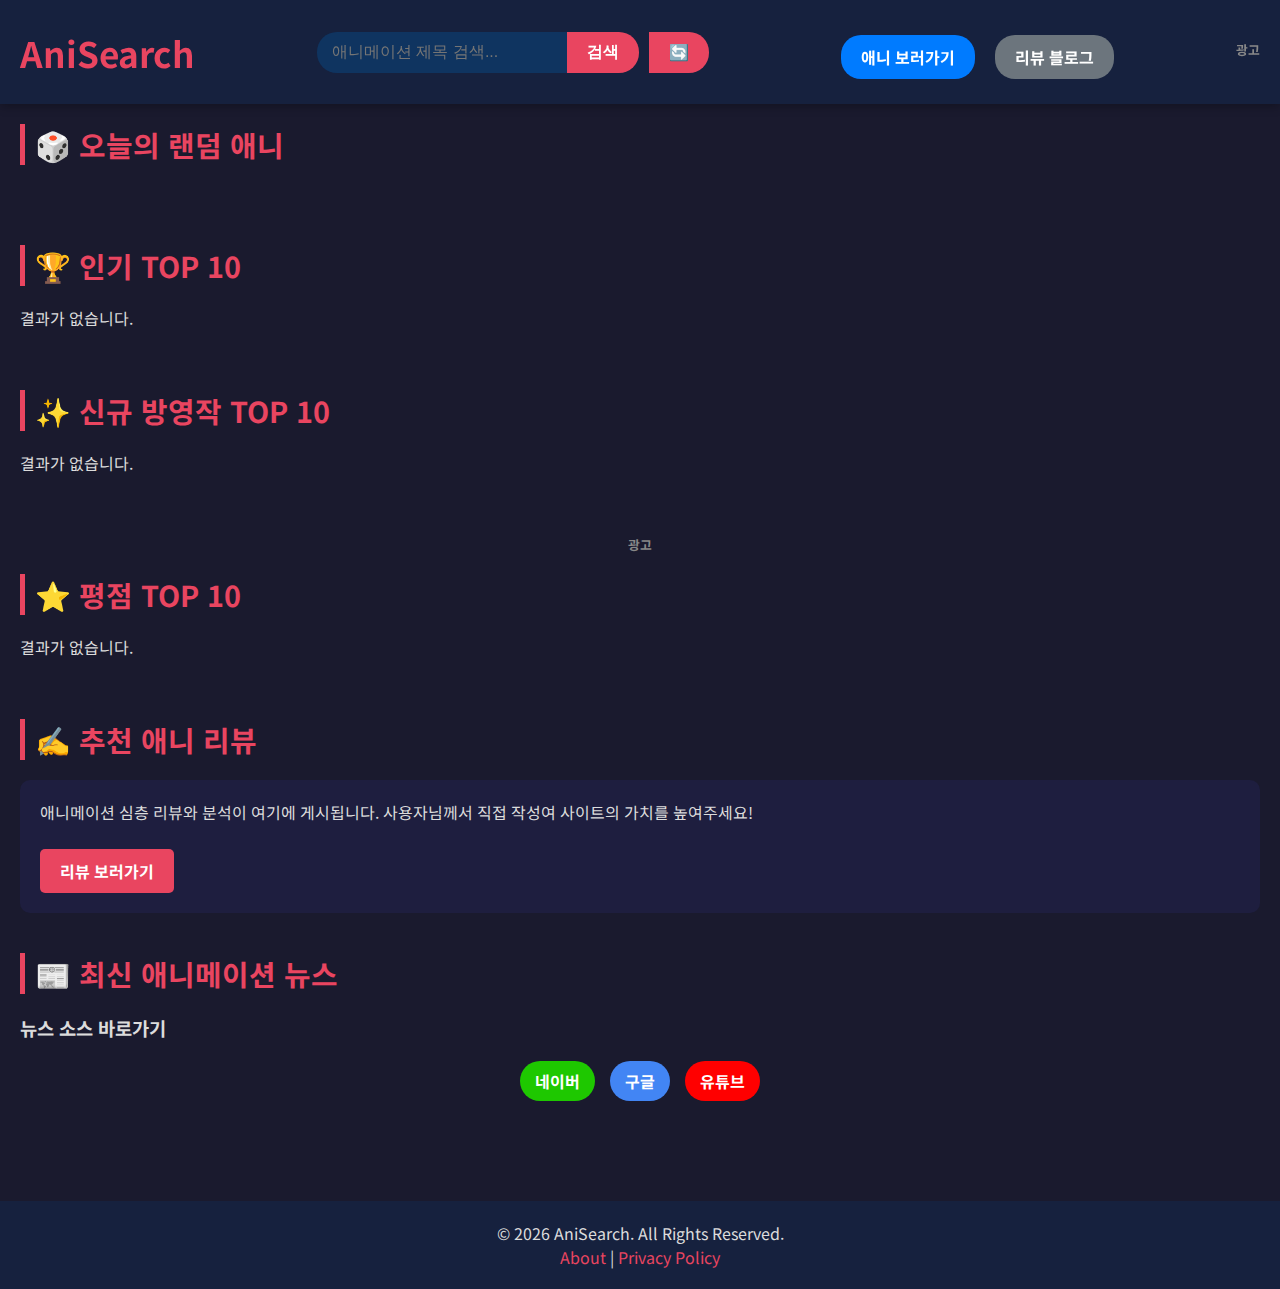
<file: index.html>
<!DOCTYPE html>
<html lang="ko">
<head>
    <meta charset="UTF-8">
    <meta name="viewport" content="width=device-width, initial-scale=0.8">
    <meta name="description" content="AniSearch - 애니메이션 정보를 검색하고, 리뷰를 읽고, 관련 커뮤니티 및 상품을 탐색하세요. 최신 애니메이션 정보, 인기 랭킹, OST, 피규어, 라이트노벨까지!">
    <meta name="keywords" content="애니메이션, 애니 검색, 애니 리뷰, 애니 순위, 애니 정보, 애니메이션 OST, 애니 피규어, 라이트노벨, 애니 커뮤니티">
    <meta name="google-adsense-account" content="ca-pub-3813668346586591">
    <title>AniSearch - 애니메이션 검색</title>
    <link rel="stylesheet" href="style.css">
    <script async src="https://pagead2.googlesyndication.com/pagead/js/adsbygoogle.js?client=ca-pub-3813668346586591"
     crossorigin="anonymous"></script>
    <meta name="google-site-verification" content="kcy0PWYdz2fgRh82N1bgxBvK94v3qFN-slobgn94JrU" />
</head>
<body>
    <header>
        <h1>AniSearch</h1>
        <form id="search-form">
            <input type="search" id="search-input" placeholder="애니메이션 제목 검색..." required>
            <button type="submit">검색</button>
            <button type="button" id="refresh-button" class="action-link refresh-button">🔄</button>
        </form>
        <nav class="main-nav">
            <a href="https://laftel.net/" target="_blank" id="laftel-link" class="laftel-link action-link">애니 보러가기</a>




            <a href="blog.html" target="_blank" id="blog-link" class="blog-link action-link">리뷰 블로그</a>


        </nav>
        <!-- AdSense Header Ad -->
        <div class="ad-container">
            <h5>광고</h5>
            <ins class="adsbygoogle"
                 style="display:block"
                 data-ad-client="ca-pub-3813668346586591"
                 data-ad-slot="1234567890"
                 data-ad-format="auto"
                 data-full-width-responsive="true"></ins>
            <script>
                 (adsbygoogle = window.adsbygoogle || []).push({});
            </script>
        </div>
    </header>

    <main>
        <div id="sections-container">
            <section class="anime-section">
                <h2>🎲 오늘의 랜덤 애니</h2>
                <div class="anime-row" id="random-anime-container"></div>
            </section>
            <section class="anime-section">
                <h2>🏆 인기 TOP 10</h2>
                <div class="anime-row" id="top-popular-container"></div>
            </section>
            <section class="anime-section">
                <h2>✨ 신규 방영작 TOP 10</h2>
                <div class="anime-row" id="new-anime-container"></div>
            </section>

            <!-- AdSense In-Feed Ad -->
            <section class="anime-section ad-container">
                <h5>광고</h5>
              <ins class="adsbygoogle"
                   style="display:block"
                   data-ad-client="ca-pub-3813668346586591"
                   data-ad-slot="1234567890"
                   data-ad-format="auto"
                   data-full-width-responsive="true"></ins>
              <script>
                   (adsbygoogle = window.adsbygoogle || []).push({});
              </script>
            </section>

            <section class="anime-section">
                <h2>⭐ 평점 TOP 10</h2>
                <div class="anime-row" id="top-rated-container"></div>
            </section>
            
            <section class="anime-section">
                <h2>✍️ 추천 애니 리뷰</h2>
                <div class="blog-posts-container">
                    <p>애니메이션 심층 리뷰와 분석이 여기에 게시됩니다. 사용자님께서 직접 작성여 사이트의 가치를 높여주세요!</p>
                    <a href="blog.html" class="blog-link-main action-link">리뷰 보러가기</a>
                </div>
            </section>

            <section class="news-section anime-section">
                <h2>📰 최신 애니메이션 뉴스</h2>
                <h3>뉴스 소스 바로가기</h3>
                <div class="news-links-container">
                    <a href="https://search.naver.com/search.naver?where=news&query=%EC%95%A0%EB%8B%88%EB%A9%94%EC%9D%B4%EC%85%98%20%EB%89%B4%EC%8A%A4" target="_blank" class="news-link-item naver-news">네이버</a>
                    <a href="https://www.google.com/search?q=%EC%95%A0%EB%8B%88%EB%A9%94%EC%9D%B4%EC%85%98+%EB%89%B4%EC%8A%A4&tbm=nws" target="_blank" class="news-link-item google-news">구글</a>
                    <a href="https://www.youtube.com/results?search_query=%EC%95%A0%EB%8B%88%EB%A9%94%EC%9D%B4%EC%85%98+%EB%89%B4%EC%8A%A4" target="_blank" class="news-link-item youtube-news">유튜브</a>
                </div>
            </section>
        </div>

        <div id="search-results-container" style="display: none;">
            <h2>검색 결과</h2>
            <div id="results-grid"></div>
        </div>
        
    </main>

    <div id="loading" style="display: none;">불러오는 중...</div>

    <!-- Modal Structure -->
    <div id="modal-overlay" style="display: none;">
        <div id="modal-content">
            <button id="modal-close-btn">&times;</button>
            <div id="modal-body">
                <!-- Detailed anime info will be injected here -->
                <!-- AdSense Ad in Modal -->
                <div class="ad-container modal-ad">
                    <h5>광고</h5>
                    <ins class="adsbygoogle"
                         style="display:block"
                         data-ad-client="ca-pub-3813668346586591"
                         data-ad-slot="1234567890"
                         data-ad-format="auto"
                         data-full-width-responsive="true"></ins>
                    <script>
                         (adsbygoogle = window.adsbygoogle || []).push({});
                    </script>
                </div>
            </div>
        </div>
    </div>

    <footer>
        <p>&copy; 2026 AniSearch. All Rights Reserved.</p>
        <a href="about.html">About</a> | <a href="privacy.html">Privacy Policy</a>
    </footer>

    <script src="main.js"></script>
</body>
</html>
</file>
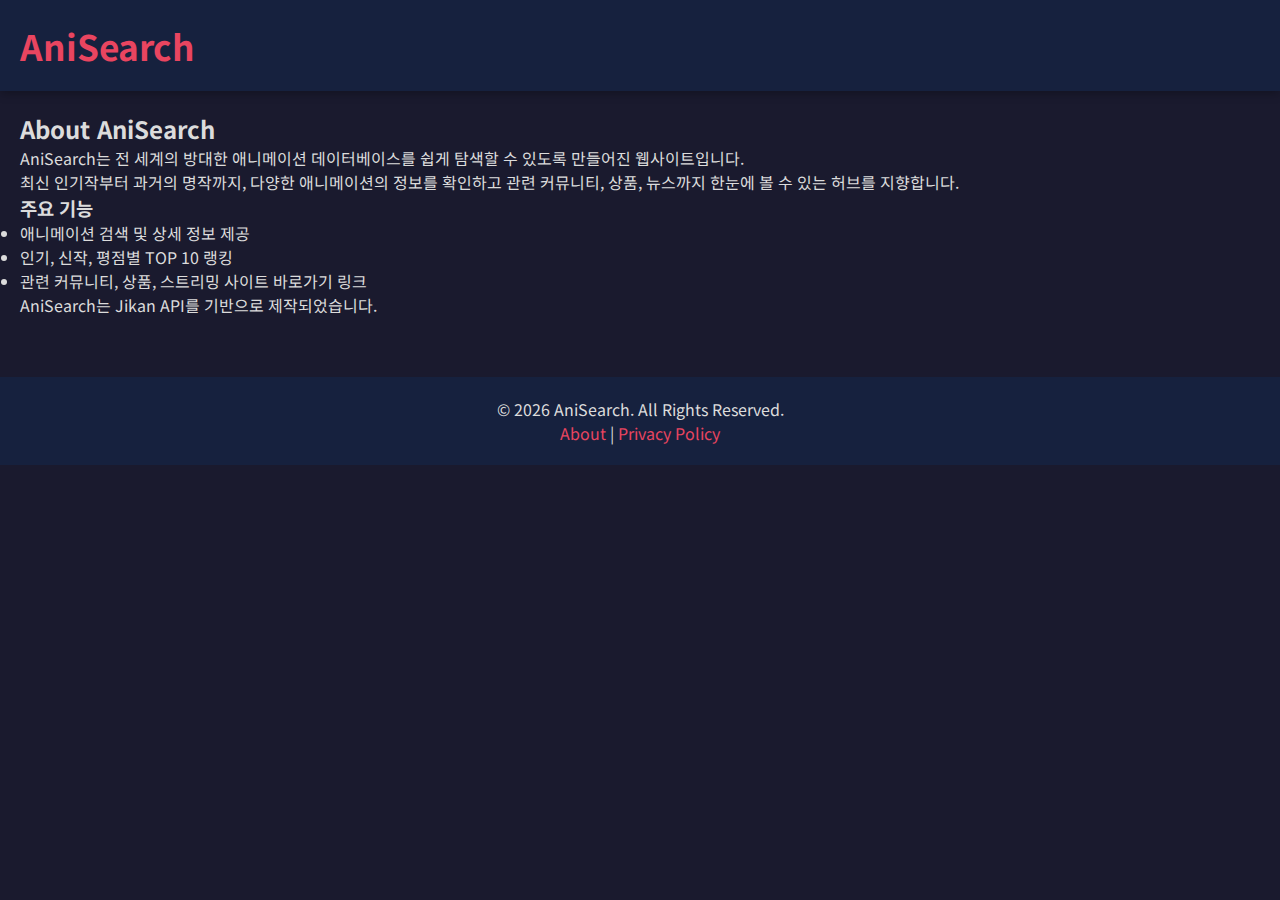
<file: about.html>
<!DOCTYPE html>
<html lang="ko">
<head>
    <meta charset="UTF-8">
    <meta name="viewport" content="width=device-width, initial-scale=1.0">
    <meta name="description" content="AniSearch 소개: 애니메이션 검색, 리뷰, 커뮤니티, 상품 정보를 제공하는 허브 사이트.">
    <meta name="keywords" content="AniSearch, 소개, 애니메이션 정보, 애니메이션 검색, Jikan API">
    <title>AniSearch - About</title>
    <link rel="stylesheet" href="style.css">
</head>
<body>
    <header>
        <h1><a href="index.html" style="text-decoration: none; color: inherit;">AniSearch</a></h1>
    </header>

    <main style="padding: 20px;">
        <h2>About AniSearch</h2>
        <p>AniSearch는 전 세계의 방대한 애니메이션 데이터베이스를 쉽게 탐색할 수 있도록 만들어진 웹사이트입니다.</p>
        <p>최신 인기작부터 과거의 명작까지, 다양한 애니메이션의 정보를 확인하고 관련 커뮤니티, 상품, 뉴스까지 한눈에 볼 수 있는 허브를 지향합니다.</p>
        
        <h3>주요 기능</h3>
        <ul>
            <li>애니메이션 검색 및 상세 정보 제공</li>
            <li>인기, 신작, 평점별 TOP 10 랭킹</li>
            <li>관련 커뮤니티, 상품, 스트리밍 사이트 바로가기 링크</li>
        </ul>

        <p>AniSearch는 Jikan API를 기반으로 제작되었습니다.</p>
    </main>

    <footer style="text-align: center; padding: 20px; margin-top: 40px; background-color: var(--primary-color);">
        <p>&copy; 2026 AniSearch. All Rights Reserved.</p>
        <a href="about.html">About</a> | <a href="privacy.html">Privacy Policy</a>
    </footer>
</body>
</html>
</file>
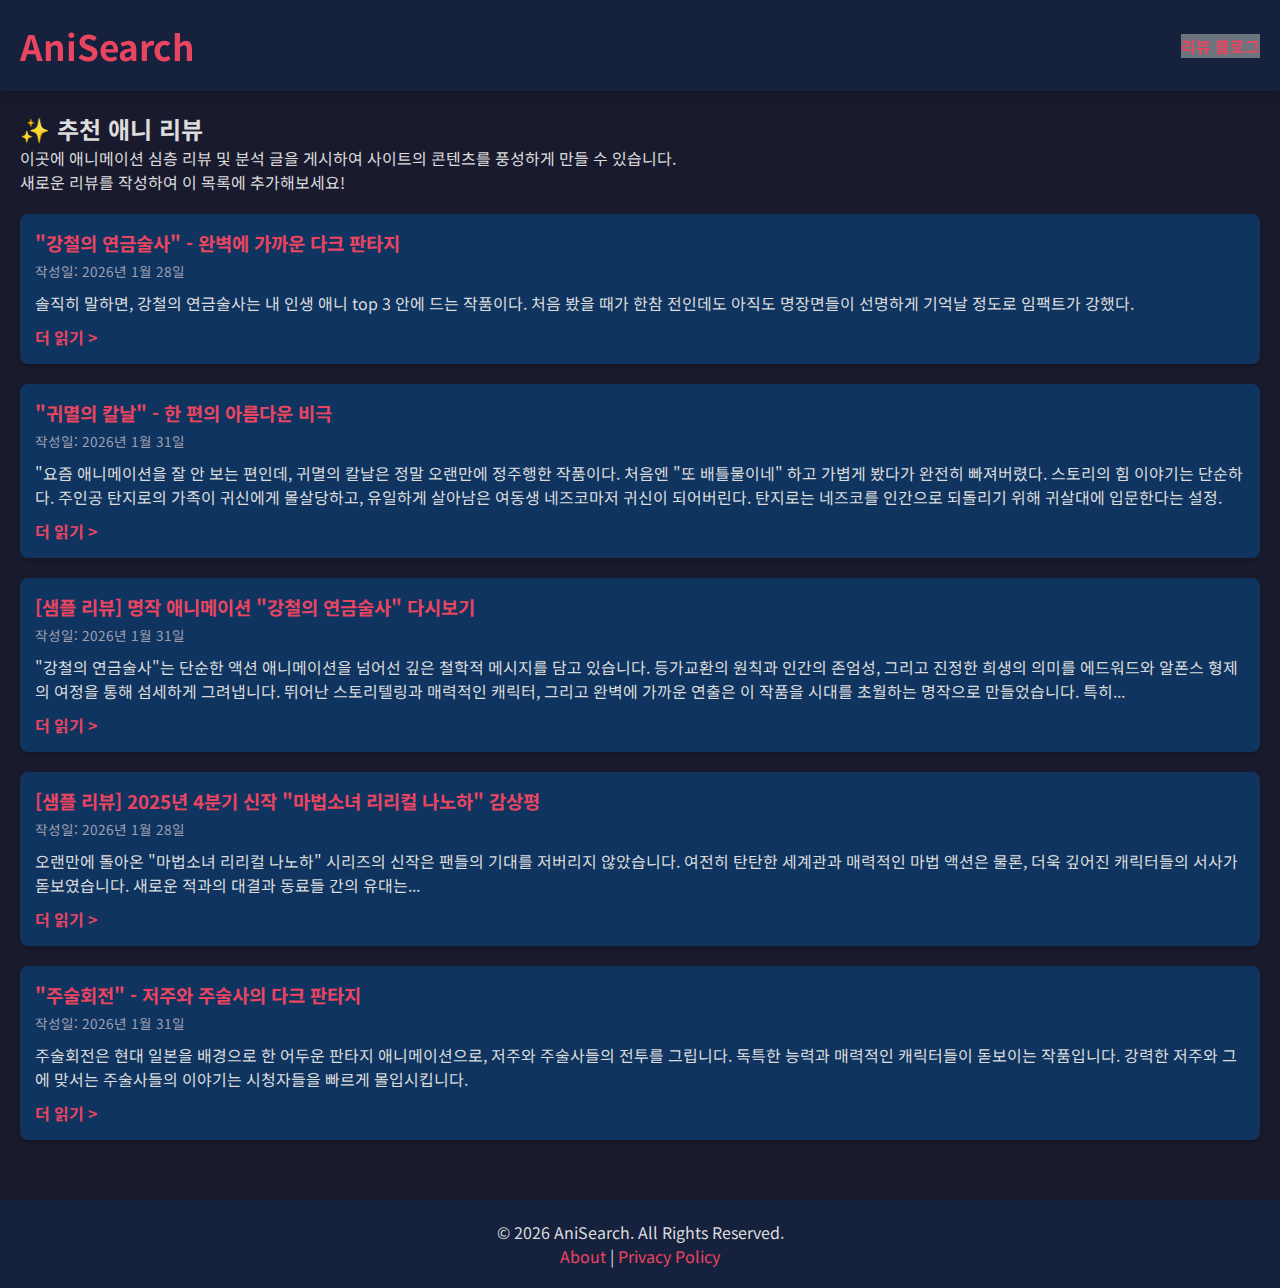
<file: blog.html>
<!DOCTYPE html>
<html lang="ko">
<head>
    <meta charset="UTF-8">
    <meta name="viewport" content="width=device-width, initial-scale=1.0">
    <meta name="description" content="AniSearch 리뷰 블로그: 애니메이션 심층 리뷰, 분석, 감상평을 공유하는 공간.">
    <meta name="keywords" content="AniSearch, 리뷰 블로그, 애니메이션 리뷰, 애니 분석, 감상평, 애니 추천">
    <title>AniSearch - 리뷰 블로그</title>
    <link rel="stylesheet" href="style.css">
</head>
<body>
    <header>
        <h1><a href="index.html" style="text-decoration: none; color: inherit;">AniSearch</a></h1>
        <a href="blog.html" class="blog-link" style="color: var(--accent-color); text-decoration: none; font-weight: bold;">리뷰 블로그</a>
    </header>

    <main>
        <div class="blog-list-container">
            <h2>✨ 추천 애니 리뷰</h2>
            <p>이곳에 애니메이션 심층 리뷰 및 분석 글을 게시하여 사이트의 콘텐츠를 풍성하게 만들 수 있습니다.</p>
            <p>새로운 리뷰를 작성하여 이 목록에 추가해보세요!</p>

            <div class="blog-post-card">
                <h3>"강철의 연금술사" - 완벽에 가까운 다크 판타지</h3>
                <p class="post-meta">작성일: 2026년 1월 28일</p>
                <p>
                    솔직히 말하면, 강철의 연금술사는 내 인생 애니 top 3 안에 드는 작품이다. 처음 봤을 때가 한참 전인데도 아직도 명장면들이 선명하게 기억날 정도로 임팩트가 강했다.
                </p>
                <a href="fullmetal-alchemist-review.html" class="read-more">더 읽기 &gt;</a>
            </div>

            <div class="blog-post-card">
                <h3>"귀멸의 칼날" - 한 편의 아름다운 비극</h3>
                <p class="post-meta">작성일: 2026년 1월 31일</p>
                <p>
                    "요즘 애니메이션을 잘 안 보는 편인데, 귀멸의 칼날은 정말 오랜만에 정주행한 작품이다. 처음엔 "또 배틀물이네" 하고 가볍게 봤다가 완전히 빠져버렸다. 스토리의 힘 이야기는 단순하다. 주인공 탄지로의 가족이 귀신에게 몰살당하고, 유일하게 살아남은 여동생 네즈코마저 귀신이 되어버린다. 탄지로는 네즈코를 인간으로 되돌리기 위해 귀살대에 입문한다는 설정.
                </p>
                <a href="kimetsu-no-yaiba-review.html" class="read-more">더 읽기 &gt;</a>
            </div>

            <div class="blog-post-card">
                <h3>[샘플 리뷰] 명작 애니메이션 &quot;강철의 연금술사&quot; 다시보기</h3>
                <p class="post-meta">작성일: 2026년 1월 31일</p>
                <p>
                    &quot;강철의 연금술사&quot;는 단순한 액션 애니메이션을 넘어선 깊은 철학적 메시지를 담고 있습니다. 
                    등가교환의 원칙과 인간의 존엄성, 그리고 진정한 희생의 의미를 에드워드와 알폰스 형제의 여정을 통해 섬세하게 그려냅니다. 
                    뛰어난 스토리텔링과 매력적인 캐릭터, 그리고 완벽에 가까운 연출은 이 작품을 시대를 초월하는 명작으로 만들었습니다.
                    특히...
                </p>
                <a href="#" class="read-more">더 읽기 &gt;</a>
            </div>

            <div class="blog-post-card">
                <h3>[샘플 리뷰] 2025년 4분기 신작 &quot;마법소녀 리리컬 나노하&quot; 감상평</h3>
                <p class="post-meta">작성일: 2026년 1월 28일</p>
                <p>
                    오랜만에 돌아온 &quot;마법소녀 리리컬 나노하&quot; 시리즈의 신작은 팬들의 기대를 저버리지 않았습니다. 
                    여전히 탄탄한 세계관과 매력적인 마법 액션은 물론, 더욱 깊어진 캐릭터들의 서사가 돋보였습니다. 
                    새로운 적과의 대결과 동료들 간의 유대는...
                </p>
                <a href="#" class="read-more">더 읽기 &gt;</a>
            </div>

            <div class="blog-post-card">
                <h3>"주술회전" - 저주와 주술사의 다크 판타지</h3>
                <p class="post-meta">작성일: 2026년 1월 31일</p>
                <p>
                    주술회전은 현대 일본을 배경으로 한 어두운 판타지 애니메이션으로, 저주와 주술사들의 전투를 그립니다. 독특한 능력과 매력적인 캐릭터들이 돋보이는 작품입니다. 
                    강력한 저주와 그에 맞서는 주술사들의 이야기는 시청자들을 빠르게 몰입시킵니다.
                </p>
                <a href="jujutsu-kaisen-review.html" class="read-more">더 읽기 &gt;</a>
            </div>

            <!-- Add more blog-post-card entries here -->

        </div>
    </main>

    <footer>
        <p>&copy; 2026 AniSearch. All Rights Reserved.</p>
        <a href="about.html">About</a> | <a href="privacy.html">Privacy Policy</a>
    </footer>
</body>
</html>
</file>
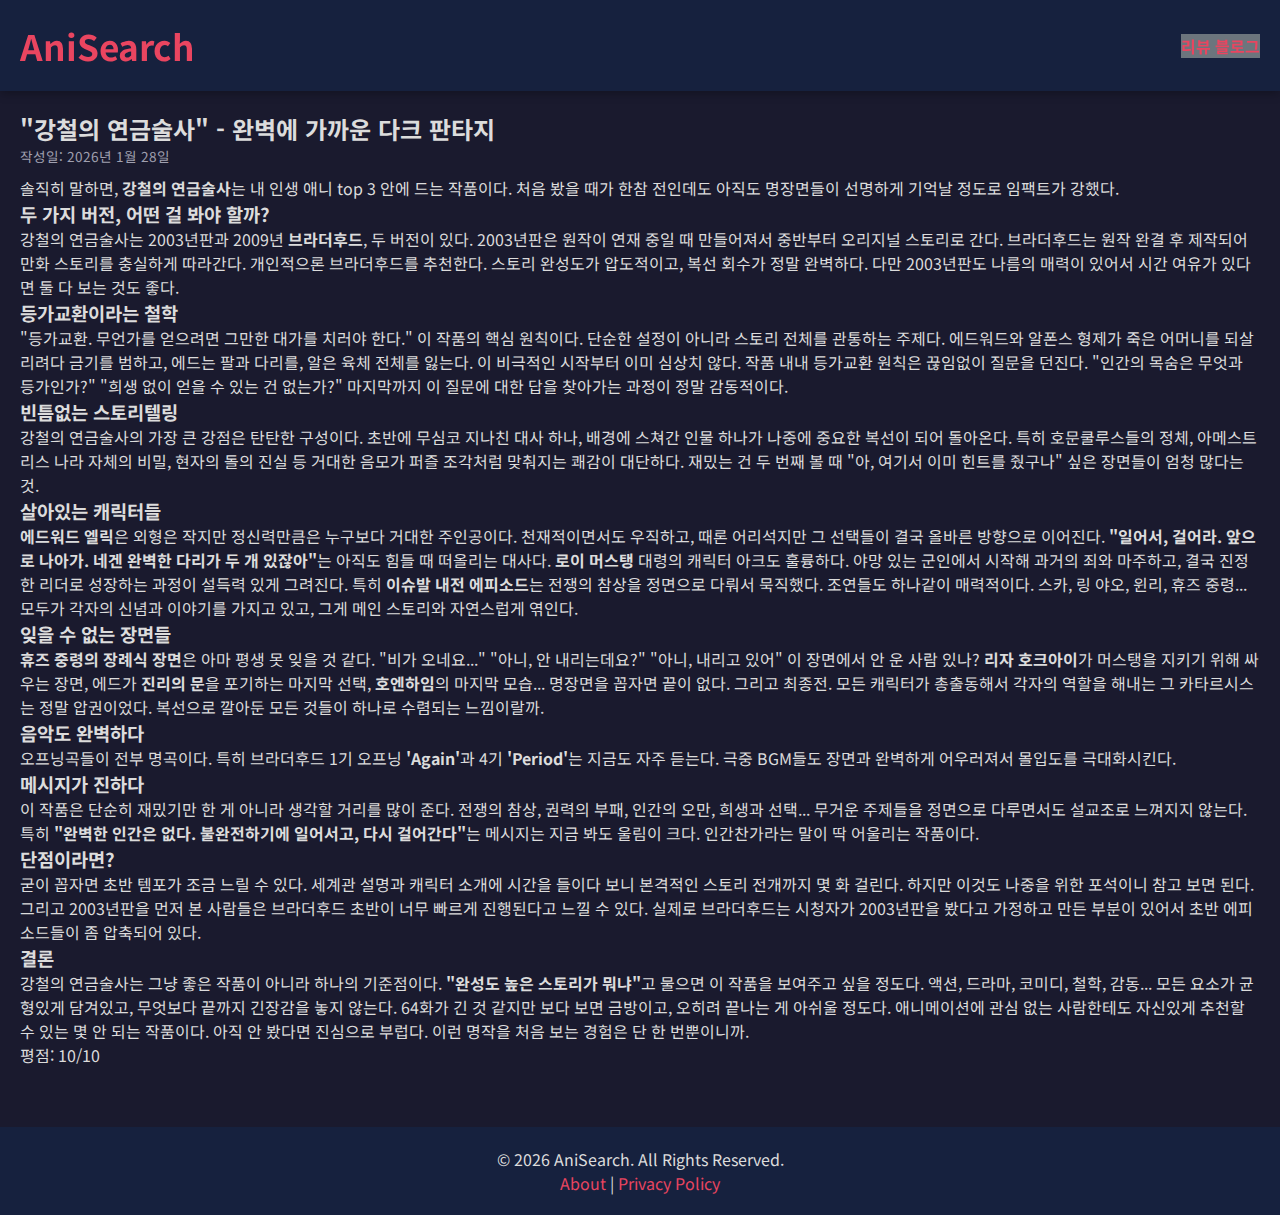
<file: fullmetal-alchemist-review.html>
<!DOCTYPE html>
<html lang="ko">
<head>
    <meta charset="UTF-8">
    <meta name="viewport" content="width=device-width, initial-scale=1.0">
    <meta name="description" content="강철의 연금술사 심층 리뷰: 스토리, 철학, 캐릭터 분석 및 감상평. 완벽에 가까운 다크 판타지 명작.">
    <meta name="keywords" content="강철의 연금술사, 애니메이션 리뷰, 에드워드 엘릭, 등가교환, 다크 판타지, 애니 추천, 브라더후드">
    <title>AniSearch - "강철의 연금술사" - 완벽에 가까운 다크 판타지</title>
    <link rel="stylesheet" href="style.css">
</head>
<body>
    <header>
        <h1><a href="index.html" style="text-decoration: none; color: inherit;">AniSearch</a></h1>
        <a href="blog.html" class="blog-link" style="color: var(--accent-color); text-decoration: none; font-weight: bold;">리뷰 블로그</a>
    </header>

    <main style="padding: 20px;">
        <article class="blog-post-full">
            <h2>"강철의 연금술사" - 완벽에 가까운 다크 판타지</h2>
            <p class="post-meta">작성일: 2026년 1월 28일</p>

            <p>
                솔직히 말하면, <b>강철의 연금술사</b>는 내 인생 애니 top 3 안에 드는 작품이다. 처음 봤을 때가 한참 전인데도 아직도 명장면들이 선명하게 기억날 정도로 임팩트가 강했다.
            </p>

            <h3>두 가지 버전, 어떤 걸 봐야 할까?</h3>
            <p>
                강철의 연금술사는 2003년판과 2009년 <b>브라더후드</b>, 두 버전이 있다. 2003년판은 원작이 연재 중일 때 만들어져서 중반부터 오리지널 스토리로 간다. 브라더후드는 원작 완결 후 제작되어 만화 스토리를 충실하게 따라간다. 개인적으론 브라더후드를 추천한다. 스토리 완성도가 압도적이고, 복선 회수가 정말 완벽하다. 다만 2003년판도 나름의 매력이 있어서 시간 여유가 있다면 둘 다 보는 것도 좋다.
            </p>

            <h3>등가교환이라는 철학</h3>
            <p>
                "등가교환. 무언가를 얻으려면 그만한 대가를 치러야 한다." 이 작품의 핵심 원칙이다. 단순한 설정이 아니라 스토리 전체를 관통하는 주제다. 에드워드와 알폰스 형제가 죽은 어머니를 되살리려다 금기를 범하고, 에드는 팔과 다리를, 알은 육체 전체를 잃는다. 이 비극적인 시작부터 이미 심상치 않다. 작품 내내 등가교환 원칙은 끊임없이 질문을 던진다. "인간의 목숨은 무엇과 등가인가?" "희생 없이 얻을 수 있는 건 없는가?" 마지막까지 이 질문에 대한 답을 찾아가는 과정이 정말 감동적이다.
            </p>

            <h3>빈틈없는 스토리텔링</h3>
            <p>
                강철의 연금술사의 가장 큰 강점은 탄탄한 구성이다. 초반에 무심코 지나친 대사 하나, 배경에 스쳐간 인물 하나가 나중에 중요한 복선이 되어 돌아온다. 특히 호문쿨루스들의 정체, 아메스트리스 나라 자체의 비밀, 현자의 돌의 진실 등 거대한 음모가 퍼즐 조각처럼 맞춰지는 쾌감이 대단하다. 재밌는 건 두 번째 볼 때 "아, 여기서 이미 힌트를 줬구나" 싶은 장면들이 엄청 많다는 것.
            </p>

            <h3>살아있는 캐릭터들</h3>
            <p>
                <b>에드워드 엘릭</b>은 외형은 작지만 정신력만큼은 누구보다 거대한 주인공이다. 천재적이면서도 우직하고, 때론 어리석지만 그 선택들이 결국 올바른 방향으로 이어진다. <b>"일어서, 걸어라. 앞으로 나아가. 네겐 완벽한 다리가 두 개 있잖아"</b>는 아직도 힘들 때 떠올리는 대사다. <b>로이 머스탱</b> 대령의 캐릭터 아크도 훌륭하다. 야망 있는 군인에서 시작해 과거의 죄와 마주하고, 결국 진정한 리더로 성장하는 과정이 설득력 있게 그려진다. 특히 <b>이슈발 내전 에피소드</b>는 전쟁의 참상을 정면으로 다뤄서 묵직했다. 조연들도 하나같이 매력적이다. 스카, 링 야오, 윈리, 휴즈 중령... 모두가 각자의 신념과 이야기를 가지고 있고, 그게 메인 스토리와 자연스럽게 엮인다.
            </p>

            <h3>잊을 수 없는 장면들</h3>
            <p>
                <b>휴즈 중령의 장례식 장면</b>은 아마 평생 못 잊을 것 같다. "비가 오네요..." "아니, 안 내리는데요?" "아니, 내리고 있어" 이 장면에서 안 운 사람 있나? <b>리자 호크아이</b>가 머스탱을 지키기 위해 싸우는 장면, 에드가 <b>진리의 문</b>을 포기하는 마지막 선택, <b>호엔하임</b>의 마지막 모습... 명장면을 꼽자면 끝이 없다. 그리고 최종전. 모든 캐릭터가 총출동해서 각자의 역할을 해내는 그 카타르시스는 정말 압권이었다. 복선으로 깔아둔 모든 것들이 하나로 수렴되는 느낌이랄까.
            </p>

            <h3>음악도 완벽하다</h3>
            <p>
                오프닝곡들이 전부 명곡이다. 특히 브라더후드 1기 오프닝 <b>'Again'</b>과 4기 <b>'Period'</b>는 지금도 자주 듣는다. 극중 BGM들도 장면과 완벽하게 어우러져서 몰입도를 극대화시킨다.
            </p>

            <h3>메시지가 진하다</h3>
            <p>
                이 작품은 단순히 재밌기만 한 게 아니라 생각할 거리를 많이 준다. 전쟁의 참상, 권력의 부패, 인간의 오만, 희생과 선택... 무거운 주제들을 정면으로 다루면서도 설교조로 느껴지지 않는다. 특히 <b>"완벽한 인간은 없다. 불완전하기에 일어서고, 다시 걸어간다"</b>는 메시지는 지금 봐도 울림이 크다. 인간찬가라는 말이 딱 어울리는 작품이다.
            </p>

            <h3>단점이라면?</h3>
            <p>
                굳이 꼽자면 초반 템포가 조금 느릴 수 있다. 세계관 설명과 캐릭터 소개에 시간을 들이다 보니 본격적인 스토리 전개까지 몇 화 걸린다. 하지만 이것도 나중을 위한 포석이니 참고 보면 된다. 그리고 2003년판을 먼저 본 사람들은 브라더후드 초반이 너무 빠르게 진행된다고 느낄 수 있다. 실제로 브라더후드는 시청자가 2003년판을 봤다고 가정하고 만든 부분이 있어서 초반 에피소드들이 좀 압축되어 있다.
            </p>

            <h3>결론</h3>
            <p>
                강철의 연금술사는 그냥 좋은 작품이 아니라 하나의 기준점이다. <b>"완성도 높은 스토리가 뭐냐"</b>고 물으면 이 작품을 보여주고 싶을 정도다. 액션, 드라마, 코미디, 철학, 감동... 모든 요소가 균형있게 담겨있고, 무엇보다 끝까지 긴장감을 놓지 않는다. 64화가 긴 것 같지만 보다 보면 금방이고, 오히려 끝나는 게 아쉬울 정도다. 애니메이션에 관심 없는 사람한테도 자신있게 추천할 수 있는 몇 안 되는 작품이다. 아직 안 봤다면 진심으로 부럽다. 이런 명작을 처음 보는 경험은 단 한 번뿐이니까.
            </p>

            <p class="rating">평점: 10/10</p>
        </article>
    </main>

    <footer>
        <p>&copy; 2026 AniSearch. All Rights Reserved.</p>
        <a href="about.html">About</a> | <a href="privacy.html">Privacy Policy</a>
    </footer>
</body>
</html>
</file>
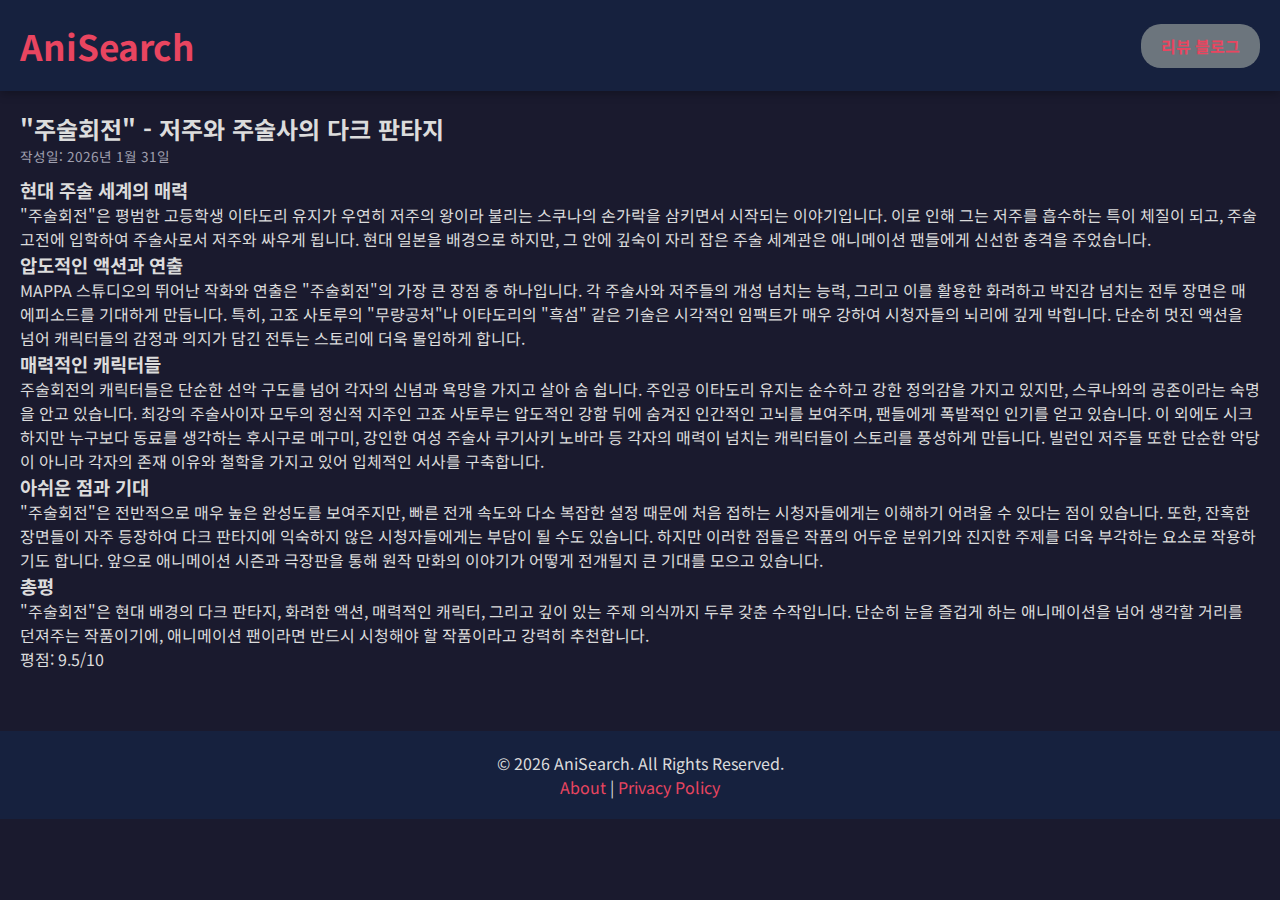
<file: jujutsu-kaisen-review.html>
<!DOCTYPE html>
<html lang="ko">
<head>
    <meta charset="UTF-8">
    <meta name="viewport" content="width=device-width, initial-scale=1.0">
    <meta name="description" content="주술회전 심층 리뷰: 스토리, 액션, 캐릭터 분석 및 감상평. 현대 주술 세계의 매력에 빠져들다.">
    <meta name="keywords" content="주술회전, 애니메이션 리뷰, 이타도리 유지, 고죠 사토루, 주술고전, MAPPA, 다크 판타지, 애니 추천">
    <title>AniSearch - "주술회전" - 저주와 주술사의 다크 판타지</title>
    <link rel="stylesheet" href="style.css">
</head>
<body>
    <header>
        <h1><a href="index.html" style="text-decoration: none; color: inherit;">AniSearch</a></h1>
        <a href="blog.html" class="blog-link action-link" style="color: var(--accent-color); text-decoration: none; font-weight: bold;">리뷰 블로그</a>
    </header>

    <main>
        <article class="blog-post-full">
            <h2>"주술회전" - 저주와 주술사의 다크 판타지</h2>
            <p class="post-meta">작성일: 2026년 1월 31일</p>

            <h3>현대 주술 세계의 매력</h3>
            <p>
                "주술회전"은 평범한 고등학생 이타도리 유지가 우연히 저주의 왕이라 불리는 스쿠나의 손가락을 삼키면서 시작되는 이야기입니다. 이로 인해 그는 저주를 흡수하는 특이 체질이 되고, 주술고전에 입학하여 주술사로서 저주와 싸우게 됩니다. 현대 일본을 배경으로 하지만, 그 안에 깊숙이 자리 잡은 주술 세계관은 애니메이션 팬들에게 신선한 충격을 주었습니다.
            </p>

            <h3>압도적인 액션과 연출</h3>
            <p>
                MAPPA 스튜디오의 뛰어난 작화와 연출은 "주술회전"의 가장 큰 장점 중 하나입니다. 각 주술사와 저주들의 개성 넘치는 능력, 그리고 이를 활용한 화려하고 박진감 넘치는 전투 장면은 매 에피소드를 기대하게 만듭니다. 특히, 고죠 사토루의 "무량공처"나 이타도리의 "흑섬" 같은 기술은 시각적인 임팩트가 매우 강하여 시청자들의 뇌리에 깊게 박힙니다. 단순히 멋진 액션을 넘어 캐릭터들의 감정과 의지가 담긴 전투는 스토리에 더욱 몰입하게 합니다.
            </p>

            <h3>매력적인 캐릭터들</h3>
            <p>
                주술회전의 캐릭터들은 단순한 선악 구도를 넘어 각자의 신념과 욕망을 가지고 살아 숨 쉽니다. 주인공 이타도리 유지는 순수하고 강한 정의감을 가지고 있지만, 스쿠나와의 공존이라는 숙명을 안고 있습니다. 최강의 주술사이자 모두의 정신적 지주인 고죠 사토루는 압도적인 강함 뒤에 숨겨진 인간적인 고뇌를 보여주며, 팬들에게 폭발적인 인기를 얻고 있습니다. 이 외에도 시크하지만 누구보다 동료를 생각하는 후시구로 메구미, 강인한 여성 주술사 쿠기사키 노바라 등 각자의 매력이 넘치는 캐릭터들이 스토리를 풍성하게 만듭니다. 빌런인 저주들 또한 단순한 악당이 아니라 각자의 존재 이유와 철학을 가지고 있어 입체적인 서사를 구축합니다.
            </p>

            <h3>아쉬운 점과 기대</h3>
            <p>
                "주술회전"은 전반적으로 매우 높은 완성도를 보여주지만, 빠른 전개 속도와 다소 복잡한 설정 때문에 처음 접하는 시청자들에게는 이해하기 어려울 수 있다는 점이 있습니다. 또한, 잔혹한 장면들이 자주 등장하여 다크 판타지에 익숙하지 않은 시청자들에게는 부담이 될 수도 있습니다. 하지만 이러한 점들은 작품의 어두운 분위기와 진지한 주제를 더욱 부각하는 요소로 작용하기도 합니다. 앞으로 애니메이션 시즌과 극장판을 통해 원작 만화의 이야기가 어떻게 전개될지 큰 기대를 모으고 있습니다.
            </p>

            <h3>총평</h3>
            <p>
                "주술회전"은 현대 배경의 다크 판타지, 화려한 액션, 매력적인 캐릭터, 그리고 깊이 있는 주제 의식까지 두루 갖춘 수작입니다. 단순히 눈을 즐겁게 하는 애니메이션을 넘어 생각할 거리를 던져주는 작품이기에, 애니메이션 팬이라면 반드시 시청해야 할 작품이라고 강력히 추천합니다.
            </p>

            <p class="rating">평점: 9.5/10</p>
        </article>
    </main>

    <footer>
        <p>&copy; 2026 AniSearch. All Rights Reserved.</p>
        <a href="about.html">About</a> | <a href="privacy.html">Privacy Policy</a>
    </footer>
</body>
</html>
</file>
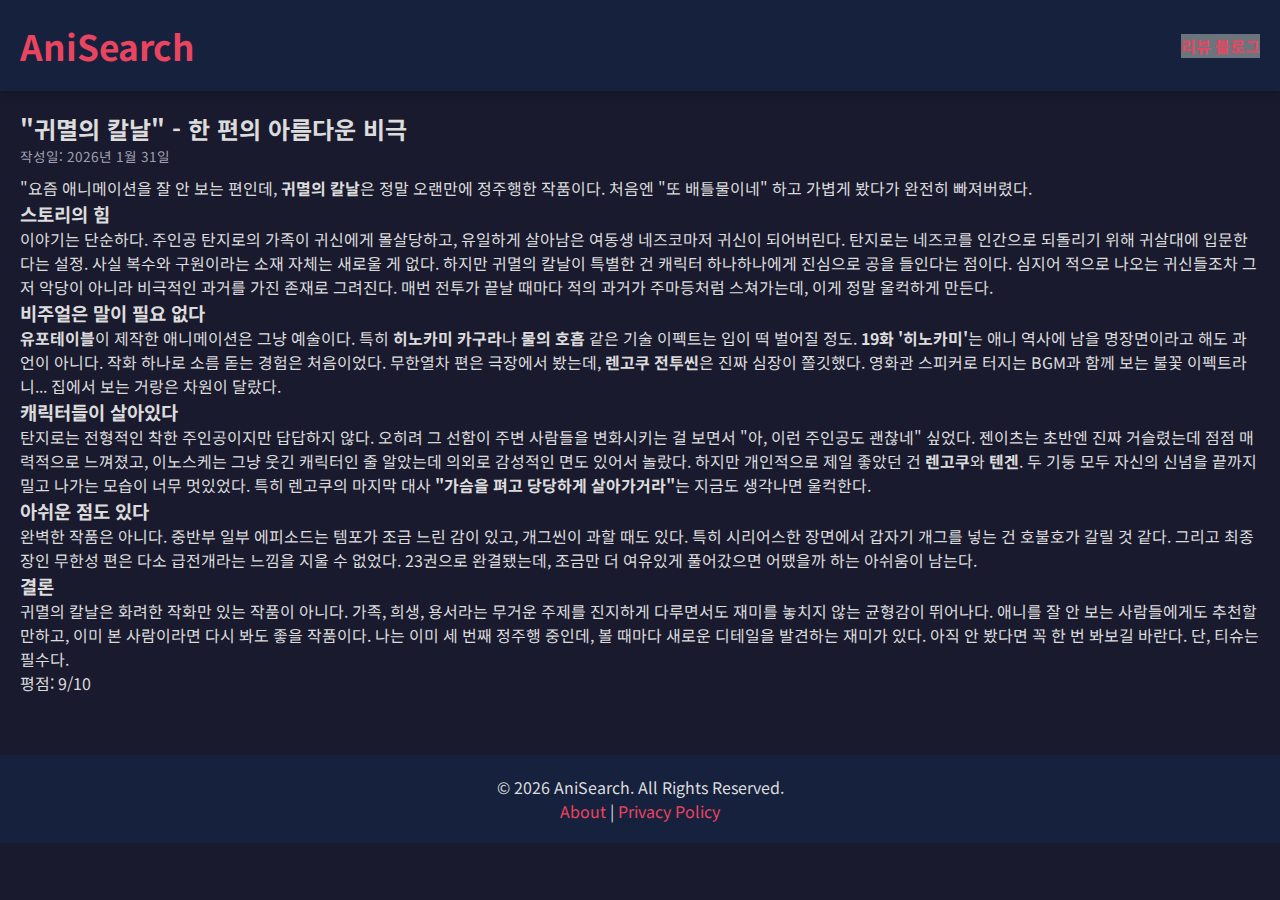
<file: kimetsu-no-yaiba-review.html>
<!DOCTYPE html>
<html lang="ko">
<head>
    <meta charset="UTF-8">
    <meta name="viewport" content="width=device-width, initial-scale=1.0">
    <meta name="description" content="귀멸의 칼날 심층 리뷰: 스토리, 비주얼, 캐릭터 분석 및 감상평. 한 편의 아름다운 비극 속으로.">
    <meta name="keywords" content="귀멸의 칼날, 애니메이션 리뷰, 탄지로, 네즈코, 유포테이블, 히노카미 카구라, 렌고쿠, 애니 추천">
    <title>AniSearch - "귀멸의 칼날" - 한 편의 아름다운 비극</title>
    <link rel="stylesheet" href="style.css">
</head>
<body>
    <header>
        <h1><a href="index.html" style="text-decoration: none; color: inherit;">AniSearch</a></h1>
        <a href="blog.html" class="blog-link" style="color: var(--accent-color); text-decoration: none; font-weight: bold;">리뷰 블로그</a>
    </header>

    <main>
        <article class="blog-post-full">
            <h2>"귀멸의 칼날" - 한 편의 아름다운 비극</h2>
            <p class="post-meta">작성일: 2026년 1월 31일</p>

            <p>
                "요즘 애니메이션을 잘 안 보는 편인데, <b>귀멸의 칼날</b>은 정말 오랜만에 정주행한 작품이다. 처음엔 "또 배틀물이네" 하고 가볍게 봤다가 완전히 빠져버렸다.
            </p>

            <h3>스토리의 힘</h3>
            <p>
                이야기는 단순하다. 주인공 탄지로의 가족이 귀신에게 몰살당하고, 유일하게 살아남은 여동생 네즈코마저 귀신이 되어버린다. 탄지로는 네즈코를 인간으로 되돌리기 위해 귀살대에 입문한다는 설정. 사실 복수와 구원이라는 소재 자체는 새로울 게 없다. 하지만 귀멸의 칼날이 특별한 건 캐릭터 하나하나에게 진심으로 공을 들인다는 점이다. 심지어 적으로 나오는 귀신들조차 그저 악당이 아니라 비극적인 과거를 가진 존재로 그려진다. 매번 전투가 끝날 때마다 적의 과거가 주마등처럼 스쳐가는데, 이게 정말 울컥하게 만든다.
            </p>

            <h3>비주얼은 말이 필요 없다</h3>
            <p>
                <b>유포테이블</b>이 제작한 애니메이션은 그냥 예술이다. 특히 <b>히노카미 카구라</b>나 <b>물의 호흡</b> 같은 기술 이펙트는 입이 떡 벌어질 정도. <b>19화 '히노카미'</b>는 애니 역사에 남을 명장면이라고 해도 과언이 아니다. 작화 하나로 소름 돋는 경험은 처음이었다. 무한열차 편은 극장에서 봤는데, <b>렌고쿠 전투씬</b>은 진짜 심장이 쫄깃했다. 영화관 스피커로 터지는 BGM과 함께 보는 불꽃 이펙트라니... 집에서 보는 거랑은 차원이 달랐다.
            </p>

            <h3>캐릭터들이 살아있다</h3>
            <p>
                탄지로는 전형적인 착한 주인공이지만 답답하지 않다. 오히려 그 선함이 주변 사람들을 변화시키는 걸 보면서 "아, 이런 주인공도 괜찮네" 싶었다. 젠이츠는 초반엔 진짜 거슬렸는데 점점 매력적으로 느껴졌고, 이노스케는 그냥 웃긴 캐릭터인 줄 알았는데 의외로 감성적인 면도 있어서 놀랐다. 하지만 개인적으로 제일 좋았던 건 <b>렌고쿠</b>와 <b>텐겐</b>. 두 기둥 모두 자신의 신념을 끝까지 밀고 나가는 모습이 너무 멋있었다. 특히 렌고쿠의 마지막 대사 <b>"가슴을 펴고 당당하게 살아가거라"</b>는 지금도 생각나면 울컥한다.
            </p>

            <h3>아쉬운 점도 있다</h3>
            <p>
                완벽한 작품은 아니다. 중반부 일부 에피소드는 템포가 조금 느린 감이 있고, 개그씬이 과할 때도 있다. 특히 시리어스한 장면에서 갑자기 개그를 넣는 건 호불호가 갈릴 것 같다. 그리고 최종장인 무한성 편은 다소 급전개라는 느낌을 지울 수 없었다. 23권으로 완결됐는데, 조금만 더 여유있게 풀어갔으면 어땠을까 하는 아쉬움이 남는다.
            </p>

            <h3>결론</h3>
            <p>
                귀멸의 칼날은 화려한 작화만 있는 작품이 아니다. 가족, 희생, 용서라는 무거운 주제를 진지하게 다루면서도 재미를 놓치지 않는 균형감이 뛰어나다. 애니를 잘 안 보는 사람들에게도 추천할 만하고, 이미 본 사람이라면 다시 봐도 좋을 작품이다. 나는 이미 세 번째 정주행 중인데, 볼 때마다 새로운 디테일을 발견하는 재미가 있다. 아직 안 봤다면 꼭 한 번 봐보길 바란다. 단, 티슈는 필수다.
            </p>

            <p class="rating">평점: 9/10</p>
        </article>
    </main>

    <footer>
        <p>&copy; 2026 AniSearch. All Rights Reserved.</p>
        <a href="about.html">About</a> | <a href="privacy.html">Privacy Policy</a>
    </footer>
</body>
</html>
</file>
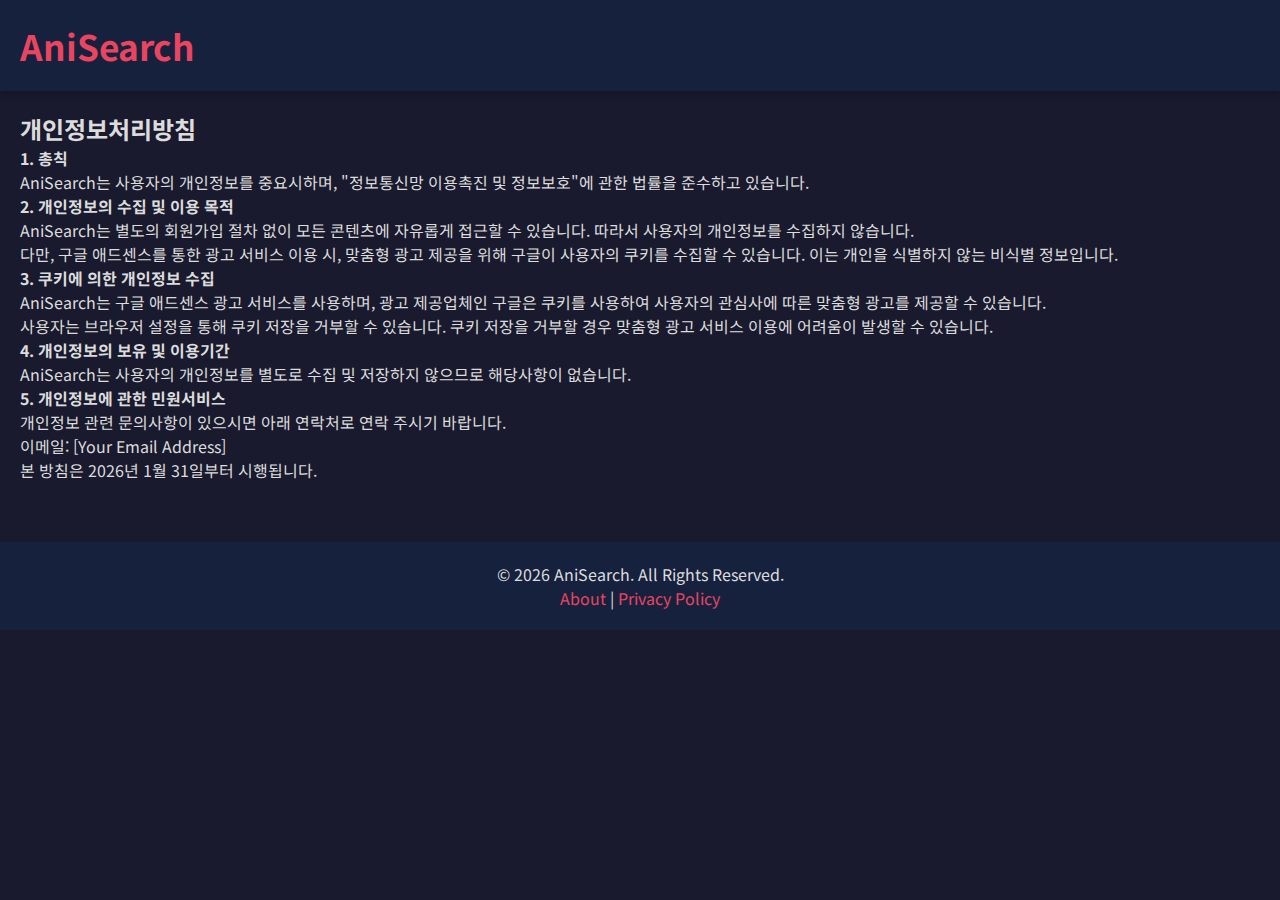
<file: privacy.html>
<!DOCTYPE html>
<html lang="ko">
<head>
    <meta charset="UTF-8">
    <meta name="viewport" content="width=device-width, initial-scale=1.0">
    <title>AniSearch - Privacy Policy</title>
    <link rel="stylesheet" href="style.css">
</head>
<body>
    <header>
        <h1><a href="index.html" style="text-decoration: none; color: inherit;">AniSearch</a></h1>
    </header>

    <main style="padding: 20px;">
        <h2>개인정보처리방침</h2>

        <p><strong>1. 총칙</strong></p>
        <p>AniSearch는 사용자의 개인정보를 중요시하며, "정보통신망 이용촉진 및 정보보호"에 관한 법률을 준수하고 있습니다.</p>

        <p><strong>2. 개인정보의 수집 및 이용 목적</strong></p>
        <p>AniSearch는 별도의 회원가입 절차 없이 모든 콘텐츠에 자유롭게 접근할 수 있습니다. 따라서 사용자의 개인정보를 수집하지 않습니다.</p>
        <p>다만, 구글 애드센스를 통한 광고 서비스 이용 시, 맞춤형 광고 제공을 위해 구글이 사용자의 쿠키를 수집할 수 있습니다. 이는 개인을 식별하지 않는 비식별 정보입니다.</p>
        
        <p><strong>3. 쿠키에 의한 개인정보 수집</strong></p>
        <p>AniSearch는 구글 애드센스 광고 서비스를 사용하며, 광고 제공업체인 구글은 쿠키를 사용하여 사용자의 관심사에 따른 맞춤형 광고를 제공할 수 있습니다.</p>
        <p>사용자는 브라우저 설정을 통해 쿠키 저장을 거부할 수 있습니다. 쿠키 저장을 거부할 경우 맞춤형 광고 서비스 이용에 어려움이 발생할 수 있습니다.</p>

        <p><strong>4. 개인정보의 보유 및 이용기간</strong></p>
        <p>AniSearch는 사용자의 개인정보를 별도로 수집 및 저장하지 않으므로 해당사항이 없습니다.</p>

        <p><strong>5. 개인정보에 관한 민원서비스</strong></p>
        <p>개인정보 관련 문의사항이 있으시면 아래 연락처로 연락 주시기 바랍니다.</p>
        <p>이메일: [Your Email Address]</p>
        <p>본 방침은 2026년 1월 31일부터 시행됩니다.</p>
    </main>

    <footer style="text-align: center; padding: 20px; margin-top: 40px; background-color: var(--primary-color);">
        <p>&copy; 2026 AniSearch. All Rights Reserved.</p>
        <a href="about.html">About</a> | <a href="privacy.html">Privacy Policy</a>
    </footer>
</body>
</html>
</file>
<file: style.css>
@import url('https://fonts.googleapis.com/css2?family=Noto+Sans+KR:wght@400;500;700&display=swap');

:root {
    --bg-color: #1a1a2e;
    --primary-color: #16213e;
    --secondary-color: #0f3460;
    --accent-color: #e94560;
    --text-color: #dcdcdc;
    --card-bg: #1e1e3f;
    --text-muted: #a0a0b0;
}

* {
    margin: 0;
    padding: 0;
    box-sizing: border-box;
}

body {
    font-family: 'Noto Sans KR', sans-serif;
    background-color: var(--bg-color);
    color: var(--text-color);
}

header {
    background-color: var(--primary-color);
    padding: 20px;
    display: flex;
    justify-content: space-between;
    align-items: center;
    position: sticky;
    top: 0;
    z-index: 100;
    box-shadow: 0 2px 10px rgba(0, 0, 0, 0.3);
}

header h1 {
    color: var(--accent-color);
    font-size: 2.2rem; /* Slightly increased */
    cursor: pointer;
}

#search-form {
    display: flex;
}

#search-input {
    padding: 10px 15px;
    font-size: 1rem;
    border: none;
    border-radius: 20px 0 0 20px;
    background-color: var(--secondary-color);
    color: var(--text-color);
    outline: none;
    width: 250px; /* Adjusted for better responsiveness */
    max-width: 300px;
}

#search-form button {
    padding: 10px 20px;
    font-size: 1rem;
    border: none;
    border-radius: 0 20px 20px 0;
    background-color: var(--accent-color);
    color: white;
    cursor: pointer;
    font-weight: bold;
}

.main-nav {
    display: flex;
    flex-wrap: wrap;
    justify-content: flex-end; /* Align links to the right */
    align-items: center;
    gap: 10px; /* Space between links */
    margin-top: 10px; /* Adjust spacing from search form if needed */
}

main {
    padding: 20px;
}

#search-results-container h2,
.anime-section h2 {
    font-size: 1.8rem;
    color: var(--accent-color);
    margin-bottom: 20px;
    padding-left: 10px;
    border-left: 5px solid var(--accent-color);
}

.anime-section {
    margin-bottom: 40px;
}

.anime-row {
    display: flex;
    overflow-x: auto;
    overflow-y: hidden;
    padding-bottom: 20px; /* For scrollbar */
}

/* Custom Scrollbar */
.anime-row::-webkit-scrollbar,
.characters-row::-webkit-scrollbar {
    height: 8px;
}
.anime-row::-webkit-scrollbar-track,
.characters-row::-webkit-scrollbar-track {
    background: var(--secondary-color);
    border-radius: 4px;
}
.anime-row::-webkit-scrollbar-thumb,
.characters-row::-webkit-scrollbar-thumb {
    background: var(--accent-color);
    border-radius: 4px;
}

#results-grid {
    display: grid;
    grid-template-columns: repeat(auto-fill, minmax(200px, 1fr)); /* Adjusted minmax */
    gap: 20px;
}

.anime-card {
    background-color: var(--card-bg);
    border-radius: 10px;
    overflow: hidden;
    box-shadow: 0 4px 8px rgba(0, 0, 0, 0.2);
    transition: transform 0.2s ease-in-out;
    cursor: pointer;
    flex-shrink: 0; /* Prevent cards from shrinking */
    width: 200px; /* Adjusted fixed width for horizontal scrolling */
    margin-right: 20px;
}


.anime-card:hover {
    transform: scale(1.05);
}

.anime-card img {
    width: 100%;
    height: 280px; /* Reduced height */
    object-fit: cover;
}

.anime-info {
    padding: 15px;
}

.anime-info h3 {
    font-size: 1.1rem;
    margin-bottom: 10px;
    white-space: nowrap;
    overflow: hidden;
    text-overflow: ellipsis;
}

.anime-info p {
    font-size: 0.9rem;
    color: var(--text-muted);
}

#loading {
    text-align: center;
    font-size: 1.5rem;
    padding: 40px;
}

/* Modal Styles */
#modal-overlay {
    position: fixed;
    top: 0;
    left: 0;
    width: 100%;
    height: 100%;
    background-color: rgba(0, 0, 0, 0.8);
    display: flex;
    justify-content: center;
    align-items: center;
    z-index: 1000;
}

#modal-content {
    background-color: var(--card-bg);
    padding: 30px;
    border-radius: 15px;
    position: relative;
    width: 90%;
    max-width: 800px;
    max-height: 90vh;
    overflow-y: auto;
    box-shadow: 0 5px 20px rgba(0,0,0,0.5);
}

#modal-close-btn {
    position: absolute;
    top: 15px;
    right: 15px;
    background: none;
    border: none;
    color: var(--text-color);
    font-size: 2rem;
    cursor: pointer;
}

.modal-grid {
    display: grid;
    grid-template-columns: 300px 1fr;
    gap: 30px;
}

.modal-grid img {
    width: 100%;
    border-radius: 10px;
}

.modal-info h2 {
    color: var(--accent-color);
    margin-bottom: 15px;
}

.modal-info .synopsis {
    margin: 20px 0;
    line-height: 1.6;
    max-height: 200px;
    overflow-y: auto;
    padding-right: 10px;
}

.modal-stats {
    display: flex;
    justify-content: space-around;
    background-color: var(--secondary-color);
    padding: 10px;
    border-radius: 8px;
    margin-bottom: 20px;
}

.stat {
    text-align: center;
}

.stat span {
    font-size: 1.2rem;
    font-weight: bold;
    color: var(--accent-color);
}

.translate-button {
    background-color: #4CAF50; /* Green */
    color: white;
    padding: 10px 15px;
    border: none;
    border-radius: 5px;
    cursor: pointer;
    font-size: 1rem;
    margin-top: 20px;
    transition: background-color 0.3s ease;
}

.translate-button:hover {
    background-color: #45a049;
}

/* Character Section Styles */
.modal-section-title { /* Added class for consistency */
    font-size: 1.5rem;
    color: var(--accent-color);
    margin-top: 30px;
    margin-bottom: 15px;
    border-left: 5px solid var(--accent-color);
    padding-left: 10px;
}

.characters-row {
    display: flex;
    overflow-x: auto;
    gap: 15px;
    padding-bottom: 10px;
    margin-bottom: 20px;
    /* Custom Scrollbar for characters-row */
    scrollbar-width: thin;
    scrollbar-color: var(--accent-color) var(--secondary-color);
}



.character-card {
    flex-shrink: 0;
    width: 110px; /* Reduced width */
    text-align: center;
    background-color: var(--secondary-color);
    border-radius: 8px;
    padding: 10px;
    box-shadow: 0 2px 5px rgba(0,0,0,0.2);
}

.character-card img {
    width: 65px; /* Reduced size */
    height: 65px; /* Reduced size */
    border-radius: 50%;
    object-fit: cover;
    margin-bottom: 5px;
    border: 2px solid var(--accent-color);
}

.character-card .character-name {
    font-size: 0.85rem; /* Slightly reduced */
    font-weight: bold;
    color: var(--text-color);
    white-space: nowrap;
    overflow: hidden;
    text-overflow: ellipsis;
    margin-bottom: 2px;
}

.character-card .voice-actor {
    font-size: 0.75rem; /* Slightly reduced */
    color: var(--text-muted);
    white-space: nowrap;
    overflow: hidden;
    text-overflow: ellipsis;
}

.additional-info {
    margin-top: 20px;
    margin-bottom: 20px;
    background-color: var(--secondary-color);
    padding: 15px;
    border-radius: 8px;
}

.additional-info p {
    margin: 5px 0;
    font-size: 0.95rem;
    color: var(--text-color);
}

.additional-info strong {
    color: var(--accent-color);
}

/* YouTube Video Section Styles */
.youtube-videos-section {
    display: grid;
    grid-template-columns: repeat(auto-fit, minmax(280px, 1fr));
    gap: 20px;
    margin-top: 30px;
    padding-top: 10px;
    border-top: 1px solid var(--secondary-color);
}

.youtube-player-container {
    background-color: var(--secondary-color);
    border-radius: 8px;
    padding: 15px;
    box-shadow: 0 2px 5px rgba(0,0,0,0.2);
}

.youtube-player-container h4 {
    color: var(--accent-color);
    font-size: 1.1rem;
    margin-bottom: 10px;
}

.youtube-player-container iframe {
    width: 100%;
    height: 180px; /* Adjust as needed */
    border-radius: 5px;
}

.youtube-player-container.no-video {
    display: flex;
    flex-direction: column;
    justify-content: center;
    align-items: center;
    min-height: 150px;
}

.youtube-player-container.no-video p {
    margin: 10px 0;
    text-align: center;
}

.youtube-player-container.no-video a {
    color: var(--accent-color);
    text-decoration: none;
    font-weight: bold;
}

.youtube-player-container.no-video a:hover {
    text-decoration: underline;
}

/* Common button-like link styles */
.action-link {
    display: inline-block;
    padding: 10px 20px;
    margin-left: 10px; /* Some links have this, some don't, will need to adjust individually */
    color: white;
    text-decoration: none;
    border-radius: 20px; /* Most have this */
    font-weight: bold;
    transition: background-color 0.3s ease;
}

.laftel-link {
    background-color: #007bff;
}

.laftel-link:hover {
    background-color: #0056b3;
}

.figure-link {
    background-color: #28a745; /* Green color */
}

.figure-link:hover {
    background-color: #218838; /* Darker green on hover */
}

.community-link {
    background-color: #ffc107; /* Orange color */
    color: #212529; /* Dark text for contrast */
}

.community-link:hover {
    background-color: #e0a800; /* Darker orange on hover */
}

.novel-link {
    background-color: #6f42c1; /* Purple color */
}

.novel-link:hover {
    background-color: #5a2eac; /* Darker purple on hover */
}

.ost-link {
    background-color: #e83e8c; /* Pink color */
}

.ost-link:hover {
    background-color: #d62c7e; /* Darker pink on hover */
}

.news-link h2 {
    color: var(--accent-color);
}

.news-links-container {
    display: flex;
    justify-content: center; /* Center the links */
    gap: 15px; /* Space between links */
    margin-top: 20px;
}

.news-link-item {
    display: inline-block;
    padding: 8px 15px;
    border-radius: 20px;
    font-weight: bold;
    text-decoration: none;
    color: white; /* Default text color for all news links */
    transition: background-color 0.3s ease;
}

.naver-news {
    background-color: #1EC800; /* Naver Green */
}

.naver-news:hover {
    background-color: #17A000;
}

.google-news {
    background-color: #4285F4; /* Google Blue */
}

.google-news:hover {
    background-color: #357AE8;
}

.youtube-news {
    background-color: #FF0000; /* YouTube Red */
}

.youtube-news:hover {
    background-color: #CC0000;
}


footer {
    text-align: center;
    padding: 20px;
    margin-top: 40px;
    background-color: var(--primary-color);
}

footer a {
    color: var(--accent-color);
    text-decoration: none;
}

footer a:hover {
    text-decoration: underline;
}

.ad-container {
    margin: 20px 0;
    text-align: center;
}

.ad-container h5 {
    margin-bottom: 5px;
    color: #888;
    font-size: 0.8rem;
}


.post-meta {
    font-size: 0.85rem;
    color: var(--text-muted);
    margin-bottom: 10px;
}

.read-more {
    display: inline-block;
    margin-top: 10px;
    color: var(--accent-color);
    text-decoration: none;
    font-weight: bold;
}

.read-more:hover {
    text-decoration: underline;
}

.blog-link {
    background-color: #6c757d; /* Grey color */
}

.blog-link:hover {
    background-color: #5a6268; /* Darker grey on hover */
}

.blog-posts-container {
    background-color: var(--card-bg);
    padding: 20px;
    border-radius: 10px;
}

.blog-posts-container p {
    margin-bottom: 10px;
}

.blog-link-main {
    background-color: var(--accent-color);
    border-radius: 5px; /* Keep its specific border-radius */
    margin-left: 0; /* Override default margin-left from .action-link */
    margin-top: 15px; /* Keep its specific margin-top */
}

.blog-link-main:hover {
    background-color: #c9304c;
}

.blog-post-card {
    background-color: var(--secondary-color);
    padding: 15px;
    border-radius: 8px;
    margin-top: 20px;
    box-shadow: 0 2px 5px rgba(0,0,0,0.2);
}

.blog-post-card h3 {
    color: var(--accent-color);
    margin-bottom: 5px;
}

.webtoon-link {
    background-color: #008080; /* Teal color */
}

.webtoon-link:hover {
    background-color: #006666; /* Darker teal on hover */
}


@media (max-width: 768px) {
    header {
        flex-direction: column;
        gap: 8px; /* Reduced gap */
        padding: 10px; /* Further reduced padding */
    }
    header h1 {
        font-size: 1.6rem; /* Further reduced font size */
    }
    #search-input {
        width: 100%;
        border-radius: 20px;
        padding: 8px 12px; /* Reduced padding */
        font-size: 0.9rem; /* Reduced font size */
        padding-right: 110px; /* Make space for two absolute positioned buttons (50px each + 10px space) */
    }
    #search-form {
        flex-direction: row; /* Change to row for button positioning */
        width: 100%;
        position: relative; /* For absolute positioning of button */
        align-items: center; /* Vertically align items in the middle */
    }
    #search-form button[type="submit"] { /* Target the search button specifically */
        position: absolute; /* Position the button absolutely */
        right: 55px; /* Align to the right, leaving space for refresh button */
        top: 50%; /* Center vertically */
        transform: translateY(-50%); /* Adjust for perfect vertical centering */
        width: 50px; /* Smaller width */
        height: 36px; /* Match input height roughly */
        border-radius: 20px; /* Uniform rounded corners */
        padding: 0; /* Remove padding */
        font-size: 0.8rem; /* Reduced font size */
        margin-top: 0; /* Remove margin-top */
    }
    .refresh-button { /* Styling for the new refresh button */
        position: absolute;
        right: 0; /* Align to the very right */
        top: 50%;
        transform: translateY(-50%);
        width: 50px; /* Smaller width */
        height: 36px; /* Match input height roughly */
        border-radius: 20px;
        padding: 0;
        font-size: 1.2rem; /* Increased font size for icon */
        margin-top: 0;
        background-color: var(--secondary-color); /* Distinct background color */
    }
    .main-nav { /* Add responsive styles for main-nav */
        flex-direction: column; /* Stack links vertically */
        width: 100%;
        margin-left: 0; /* Remove default margin-left from action-link */
        gap: 6px; /* Further adjusted gap for vertical stacking */
    }
    .main-nav .action-link {
        margin-left: 0; /* Ensure links fill width */
        width: 100%;
        text-align: center; /* Center text in links */
        padding: 6px 10px; /* Further reduced padding for links */
        font-size: 0.8rem; /* Further reduced font size for links */
    }
    .anime-row {
        flex-direction: column; /* Stack anime cards vertically */
        overflow-x: visible; /* Remove horizontal scrolling */
        gap: 20px; /* Gap between vertically stacked cards */
        padding-bottom: 0; /* No scrollbar padding */
    }
    .anime-card {
        width: 100%;
        margin-right: 0;
    }
    #results-grid {
        grid-template-columns: 1fr;
    }
    .modal-grid {
        grid-template-columns: 1fr;
    }
    .modal-grid img {
        max-width: 250px;
        margin: 0 auto 20px;
    }
    .youtube-videos-section {
        grid-template-columns: 1fr;
    }
    .news-list {
        grid-template-columns: 1fr;
    }
}
</file>
